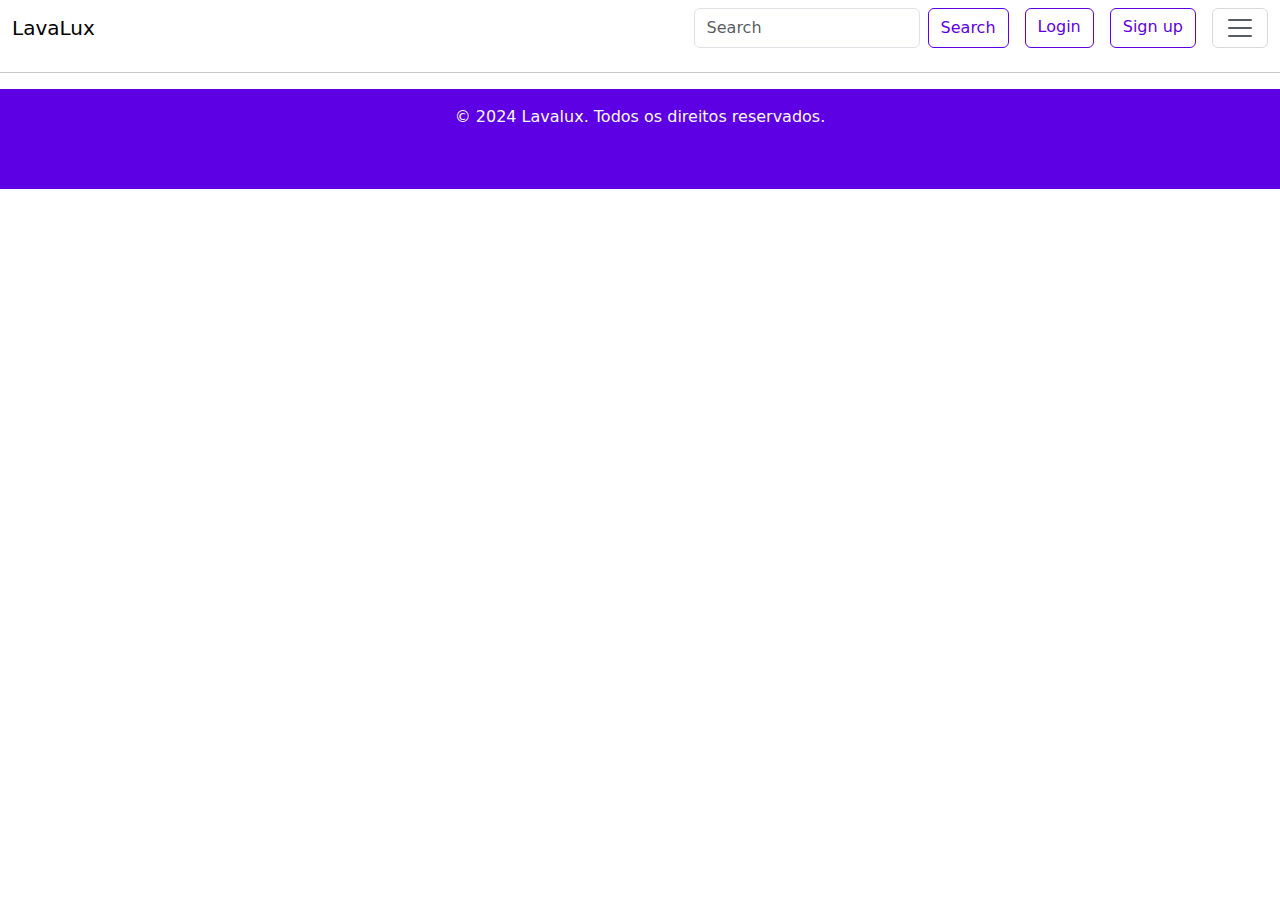
<file: ajuda.html>
<!DOCTYPE html>
<html lang="pt-br">
<head>
    <meta charset="UTF-8">
    <meta name="viewport" content="width=device-width, initial-scale=1.0">
    <link rel="stylesheet" href="bootstrap-5.3.3-dist/css/bootstrap.min.css">
    <link rel="stylesheet" href="css/style.css">
    <link rel="shortcut icon" href="imagens/L.png" type="image/x-icon">
    <title>Ajuda</title>
</head>
<body>
    <nav class="navbar">
        <div class="container-fluid">
            <a class="navbar-brand" href="index.html">LavaLux</a>
            <div class="d-flex justify-content-between">
                <form class="d-flex me-3" role="search">
                    <input class="form-control me-2" type="search" placeholder="Search" aria-label="Search">
                    <button class="btn btn-lavalux" type="submit">Search</button>
                </form>
                <a class="btn btn-lavalux me-3" href="login.html" role="button">Login</a>
                <a class="btn btn-lavalux me-3" href="signup.html" role="button">Sign up</a>
                <button class="navbar-toggler" type="button" data-bs-toggle="collapse" data-bs-target="#navbarNav"
                    aria-controls="navbarNav" aria-expanded="false" aria-label="Toggle navigation">
                    <span class="navbar-toggler-icon"></span>
                </button>
            </div>
            
            <div class="collapse navbar-collapse" id="navbarNav">
                <ul class="navbar-nav">
                    <li class="nav-item">
                        <a class="nav-link" href="assinaturas.html">Assinaturas</a>
                    </li>
                    <li class="nav-item">
                        <a class="nav-link" href="delivery.html">Delivery</a>
                    </li>
                    <li class="nav-item">
                        <a class="nav-link" href="contato.html">Contato</a>
                    </li>
                    <li class="nav-item">
                        <a class="nav-link active" href="ajuda.html">Ajuda</a>
                    </li>
                </ul>
            </div>
        </div>
    </nav>
    <main>
        <hr>
    </main>
    <footer class="rodape text-light">
        <p>&copy; 2024 Lavalux. Todos os direitos reservados.</p>
    </footer>
    <script src="bootstrap-5.3.3-dist/js/bootstrap.min.js"></script>
</body>
</html>
</file>
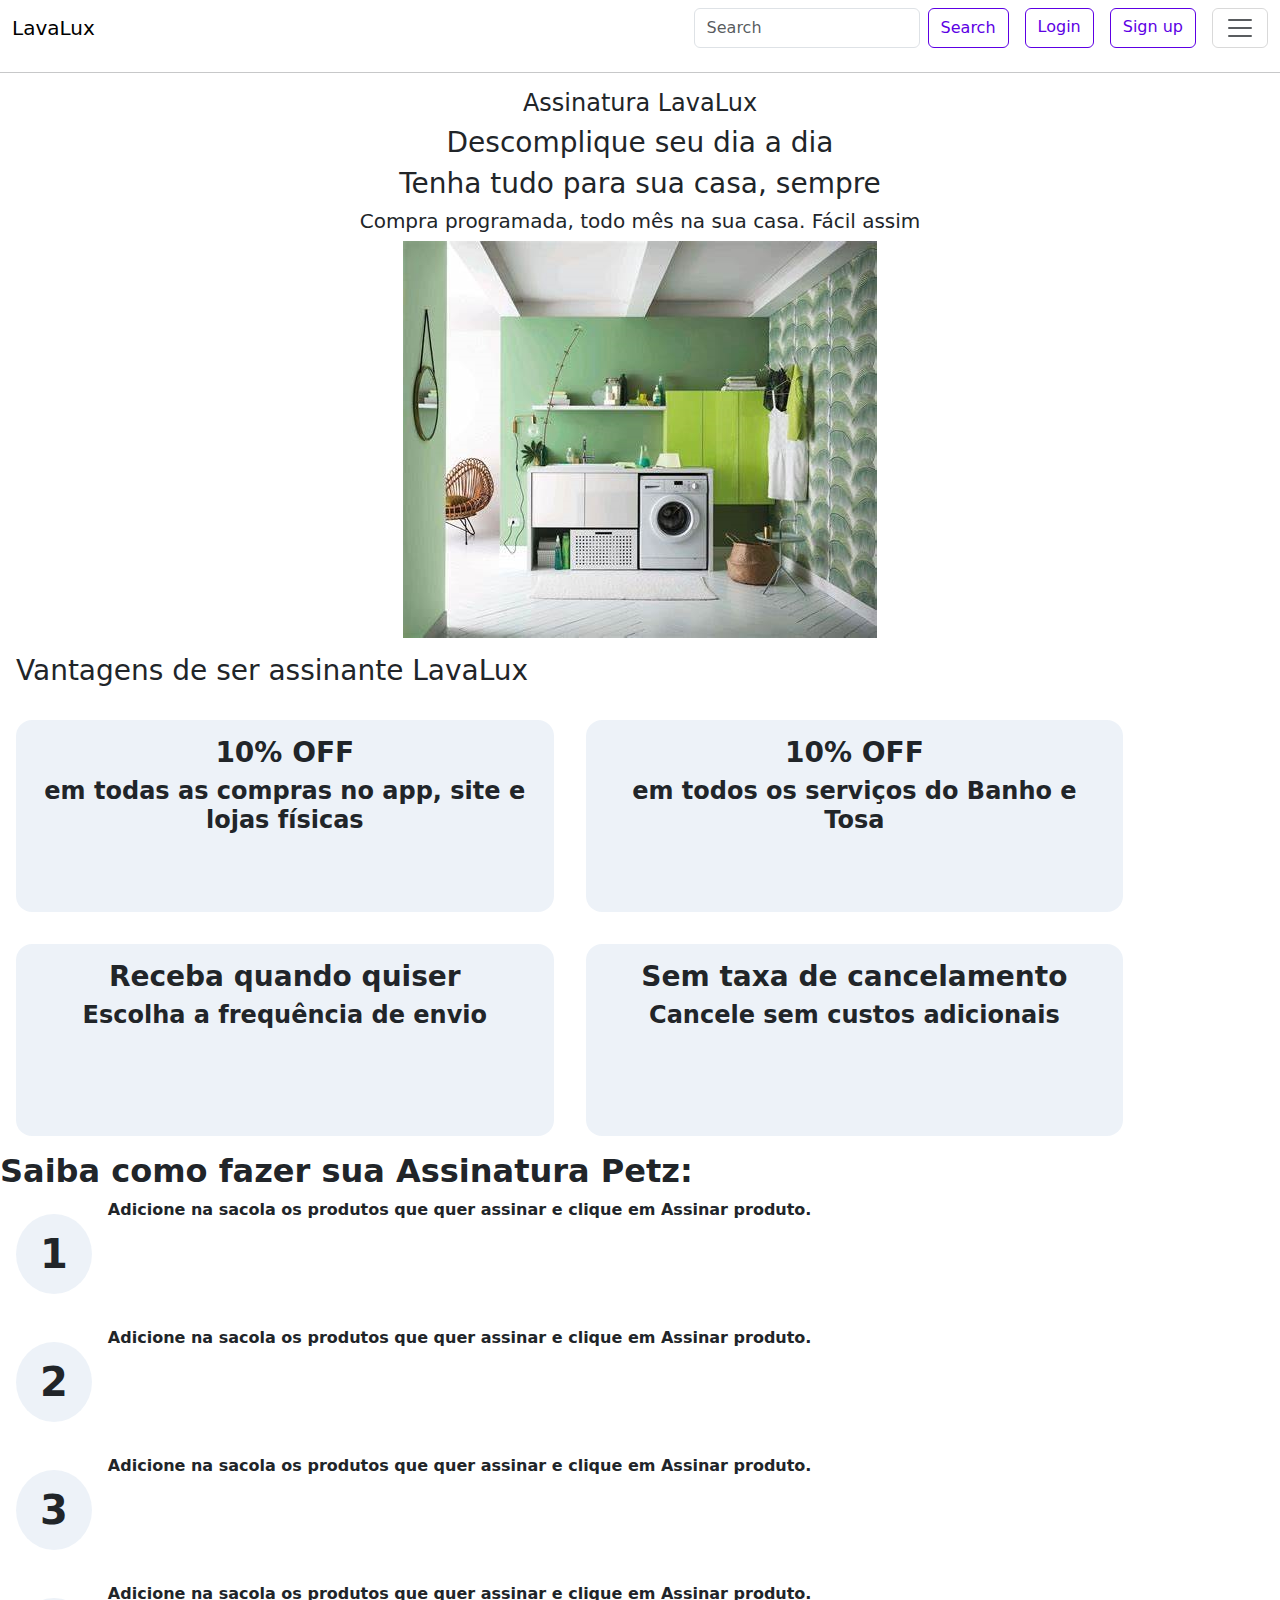
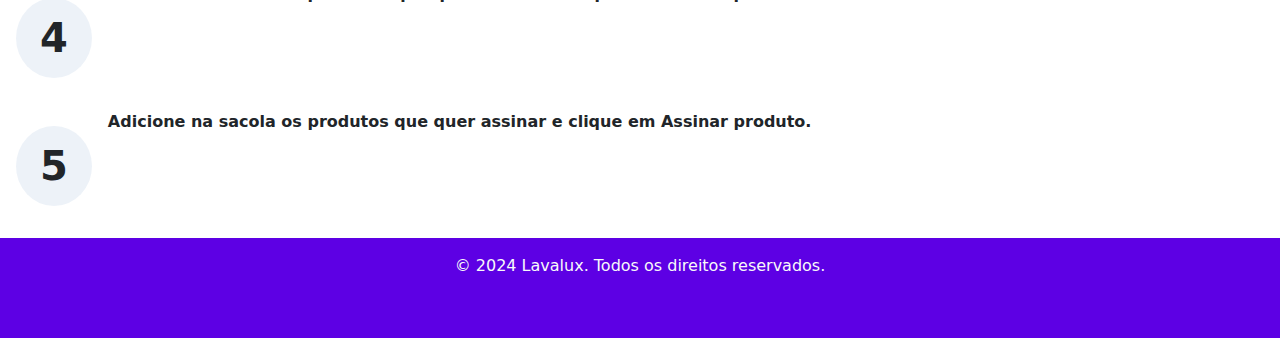
<file: assinaturas.html>
<!DOCTYPE html>
<html lang="pt-br">

<head>
    <meta charset="UTF-8">
    <meta name="viewport" content="width=device-width, initial-scale=1.0">
    <link rel="stylesheet" href="bootstrap-5.3.3-dist/css/bootstrap.min.css">
    <link rel="stylesheet" href="css/style.css">
    <link rel="shortcut icon" href="imagens/L.png" type="image/x-icon">
    <title>Assinaturas</title>
</head>

<body>
    <nav class="navbar">
        <div class="container-fluid">
            <a class="navbar-brand" href="index.html">LavaLux</a>
            <div class="d-flex justify-content-between">
                <form class="d-flex me-3" role="search">
                    <input class="form-control me-2" type="search" placeholder="Search" aria-label="Search">
                    <button class="btn btn-lavalux" type="submit">Search</button>
                </form>
                <a class="btn btn-lavalux me-3" href="login.html" role="button">Login</a>
                <a class="btn btn-lavalux me-3" href="signup.html" role="button">Sign up</a>
                <button class="navbar-toggler" type="button" data-bs-toggle="collapse" data-bs-target="#navbarNav"
                    aria-controls="navbarNav" aria-expanded="false" aria-label="Toggle navigation">
                    <span class="navbar-toggler-icon"></span>
                </button>
            </div>
            
            <div class="collapse navbar-collapse" id="navbarNav">
                <ul class="navbar-nav">
                    <li class="nav-item">
                        <a class="nav-link active" href="assinaturas.html">Assinaturas</a>
                    </li>
                    <li class="nav-item">
                        <a class="nav-link" href="delivery.html">Delivery</a>
                    </li>
                    <li class="nav-item">
                        <a class="nav-link" href="contato.html">Contato</a>
                    </li>
                    <li class="nav-item">
                        <a class="nav-link" href="ajuda.html">Ajuda</a>
                    </li>
                </ul>
            </div>
        </div>
    </nav>
    <main>
        <hr>
        <div id="assinaturaLavalux">
            <h4 class="text-center">Assinatura LavaLux</h4>
            <h3 class="text-center">Descomplique seu dia a dia</h3>
            <h3 class="text-center">Tenha tudo para sua casa, sempre</h3>
            <h5 class="text-center">Compra programada, todo mês na sua casa. Fácil assim</h5>
            <div class="text-center img-fluid">
                <img src="imagens/lavanderia.jpg">
            </div>
        </div>
        <div>
            <h3 class="m-3">Vantagens de ser assinante LavaLux</h3>
            <div class="vantagens">
                <div class="vantagensIndividuais m-3 text-center rounded-4">
                    <h3 class="fw-bold">10% OFF</h3>
                    <h4 class="fw-bold">em todas as compras no app, site e lojas físicas</h4>
                </div>
                <div class="vantagensIndividuais m-3 text-center rounded-4">
                    <h3 class="fw-bold">10% OFF</h3>
                    <h4 class="fw-bold">em todos os serviços do Banho e Tosa</h4>
                </div>
                <div class="vantagensIndividuais m-3 text-center rounded-4">
                    <h3 class="fw-bold">Receba quando quiser</h3>
                    <h4 class="fw-bold">Escolha a frequência de envio</h4>
                </div>
                <div class="vantagensIndividuais m-3 text-center rounded-4">
                    <h3 class="fw-bold">Sem taxa de cancelamento</h3>
                    <h4 class="fw-bold">Cancele sem custos adicionais</h4>
                </div>
            </div>
        </div>
        <div>
            <h2 class="fw-bold">Saiba como fazer sua Assinatura Petz:</h2>
            <div id="assinaturaLavalux">
                <h1 class="fw-bold float-start">1</h1>
                <p class="fw-bold clearfix">Adicione na sacola os produtos que quer assinar e clique em Assinar produto.
                </p>
                <h1 class="fw-bold float-start">2</h1>
                <p class="fw-bold clearfix">Adicione na sacola os produtos que quer assinar e clique em Assinar produto.
                </p>
                <h1 class="fw-bold float-start">3</h1>
                <p class="fw-bold clearfix">Adicione na sacola os produtos que quer assinar e clique em Assinar produto.
                </p>
                <h1 class="fw-bold float-start">4</h1>
                <p class="fw-bold clearfix">Adicione na sacola os produtos que quer assinar e clique em Assinar produto.
                </p>
                <h1 class="fw-bold float-start">5</h1>
                <p class="fw-bold clearfix">Adicione na sacola os produtos que quer assinar e clique em Assinar produto.
                </p>
            </div>
        </div>
    </main>
    <footer class="rodape text-light">
        <p>&copy; 2024 Lavalux. Todos os direitos reservados.</p>
    </footer>
    <script src="bootstrap-5.3.3-dist/js/bootstrap.min.js"></script>
</body>

</html>
</file>
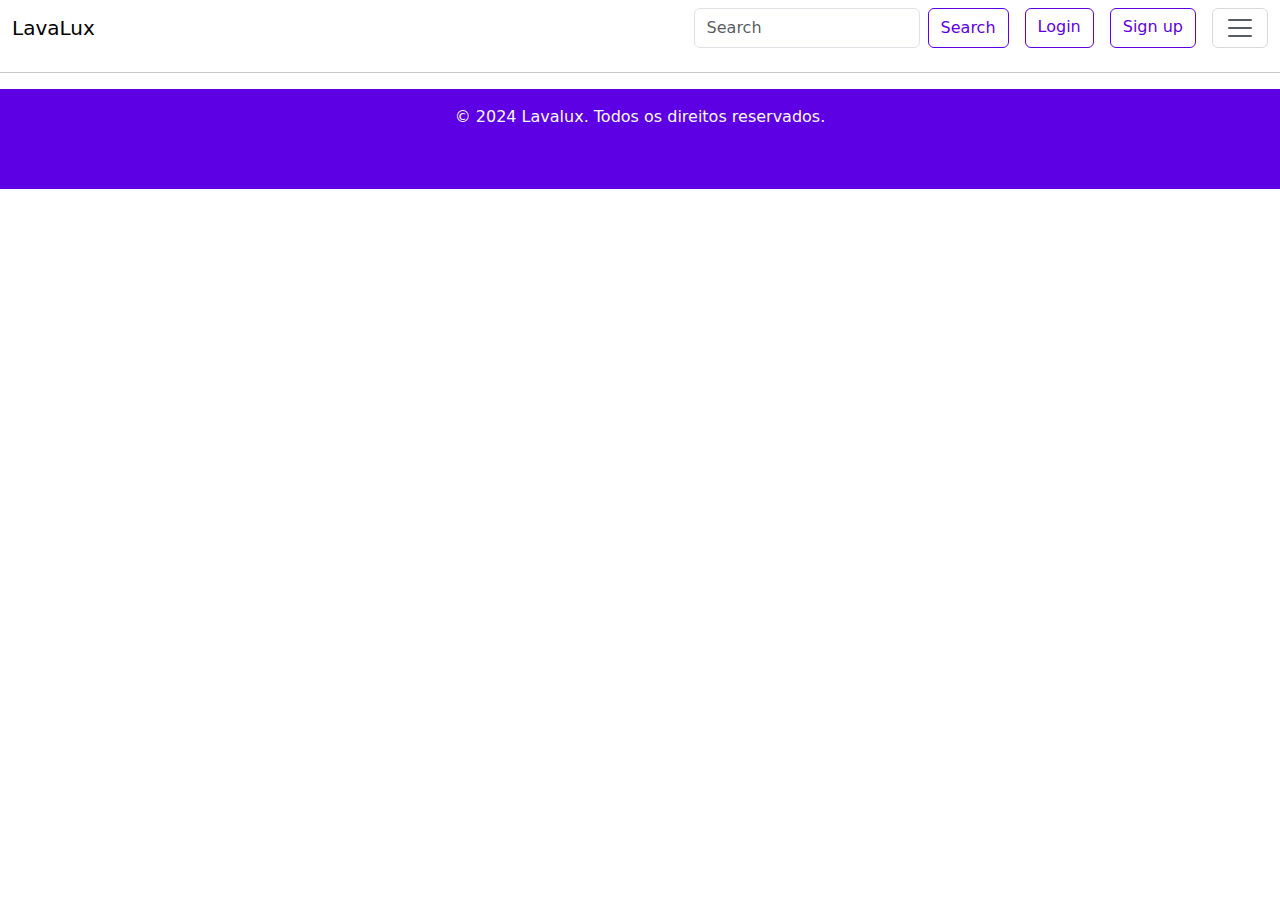
<file: contato.html>
<!DOCTYPE html>
<html lang="pt-br">
<head>
    <meta charset="UTF-8">
    <meta name="viewport" content="width=device-width, initial-scale=1.0">
    <link rel="stylesheet" href="bootstrap-5.3.3-dist/css/bootstrap.min.css">
    <link rel="stylesheet" href="css/style.css">
    <link rel="shortcut icon" href="imagens/L.png" type="image/x-icon">
    <title>Contato</title>
</head>
<body>
    <nav class="navbar">
        <div class="container-fluid">
            <a class="navbar-brand" href="index.html">LavaLux</a>
            <div class="d-flex justify-content-between">
                <form class="d-flex me-3" role="search">
                    <input class="form-control me-2" type="search" placeholder="Search" aria-label="Search">
                    <button class="btn btn-lavalux" type="submit">Search</button>
                </form>
                <a class="btn btn-lavalux me-3" href="login.html" role="button">Login</a>
                <a class="btn btn-lavalux me-3" href="signup.html" role="button">Sign up</a>
                <button class="navbar-toggler" type="button" data-bs-toggle="collapse" data-bs-target="#navbarNav"
                    aria-controls="navbarNav" aria-expanded="false" aria-label="Toggle navigation">
                    <span class="navbar-toggler-icon"></span>
                </button>
            </div>
            
            <div class="collapse navbar-collapse" id="navbarNav">
                <ul class="navbar-nav">
                    <li class="nav-item">
                        <a class="nav-link" href="assinaturas.html">Assinaturas</a>
                    </li>
                    <li class="nav-item">
                        <a class="nav-link" href="delivery.html">Delivery</a>
                    </li>
                    <li class="nav-item">
                        <a class="nav-link active" href="contato.html">Contato</a>
                    </li>
                    <li class="nav-item">
                        <a class="nav-link" href="ajuda.html">Ajuda</a>
                    </li>
                </ul>
            </div>
        </div>
    </nav>
    <main>
        <hr>
    </main>
    <footer class="rodape text-light">
        <p>&copy; 2024 Lavalux. Todos os direitos reservados.</p>
    </footer>
    <script src="bootstrap-5.3.3-dist/js/bootstrap.min.js"></script>
</body>
</html>
</file>
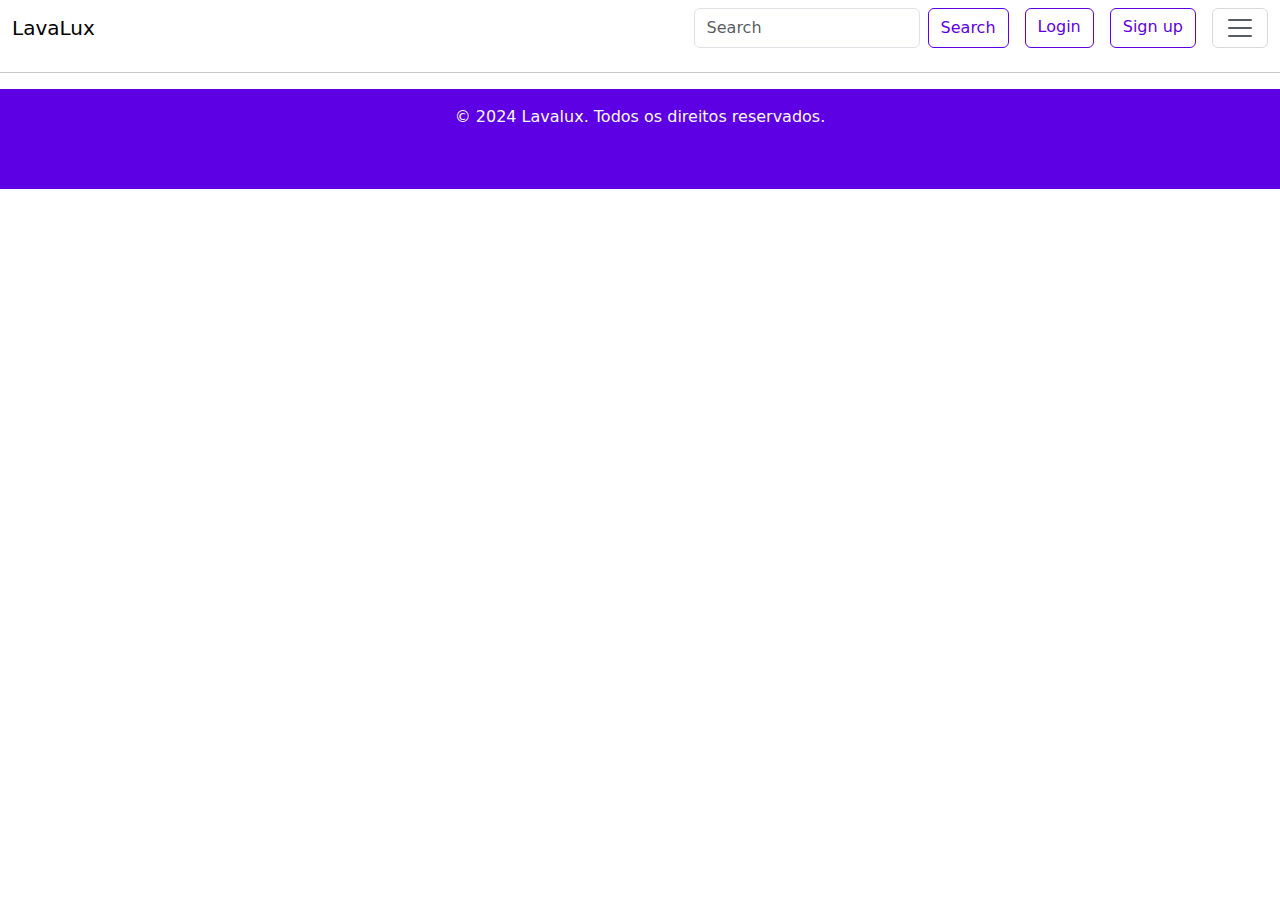
<file: delivery.html>
<!DOCTYPE html>
<html lang="pt-br">
<head>
    <meta charset="UTF-8">
    <meta name="viewport" content="width=device-width, initial-scale=1.0">
    <link rel="stylesheet" href="bootstrap-5.3.3-dist/css/bootstrap.min.css">
    <link rel="stylesheet" href="css/style.css">
    <link rel="shortcut icon" href="imagens/L.png" type="image/x-icon">
    <title>Delivery</title>
</head>
<body>
    <nav class="navbar">
        <div class="container-fluid">
            <a class="navbar-brand" href="index.html">LavaLux</a>
            <div class="d-flex justify-content-between">
                <form class="d-flex me-3" role="search">
                    <input class="form-control me-2" type="search" placeholder="Search" aria-label="Search">
                    <button class="btn btn-lavalux" type="submit">Search</button>
                </form>
                <a class="btn btn-lavalux me-3" href="login.html" role="button">Login</a>
                <a class="btn btn-lavalux me-3" href="signup.html" role="button">Sign up</a>
                <button class="navbar-toggler" type="button" data-bs-toggle="collapse" data-bs-target="#navbarNav"
                    aria-controls="navbarNav" aria-expanded="false" aria-label="Toggle navigation">
                    <span class="navbar-toggler-icon"></span>
                </button>
            </div>
            
            <div class="collapse navbar-collapse" id="navbarNav">
                <ul class="navbar-nav">
                    <li class="nav-item">
                        <a class="nav-link" href="assinaturas.html">Assinaturas</a>
                    </li>
                    <li class="nav-item">
                        <a class="nav-link active" href="delivery.html">Delivery</a>
                    </li>
                    <li class="nav-item">
                        <a class="nav-link" href="contato.html">Contato</a>
                    </li>
                    <li class="nav-item">
                        <a class="nav-link" href="ajuda.html">Ajuda</a>
                    </li>
                </ul>
            </div>
        </div>
    </nav>
    <main>
        <hr>
    </main>
    <footer class="rodape text-light">
        <p>&copy; 2024 Lavalux. Todos os direitos reservados.</p>
    </footer>
    <script src="bootstrap-5.3.3-dist/js/bootstrap.min.js"></script>
</body>
</html>
</file>
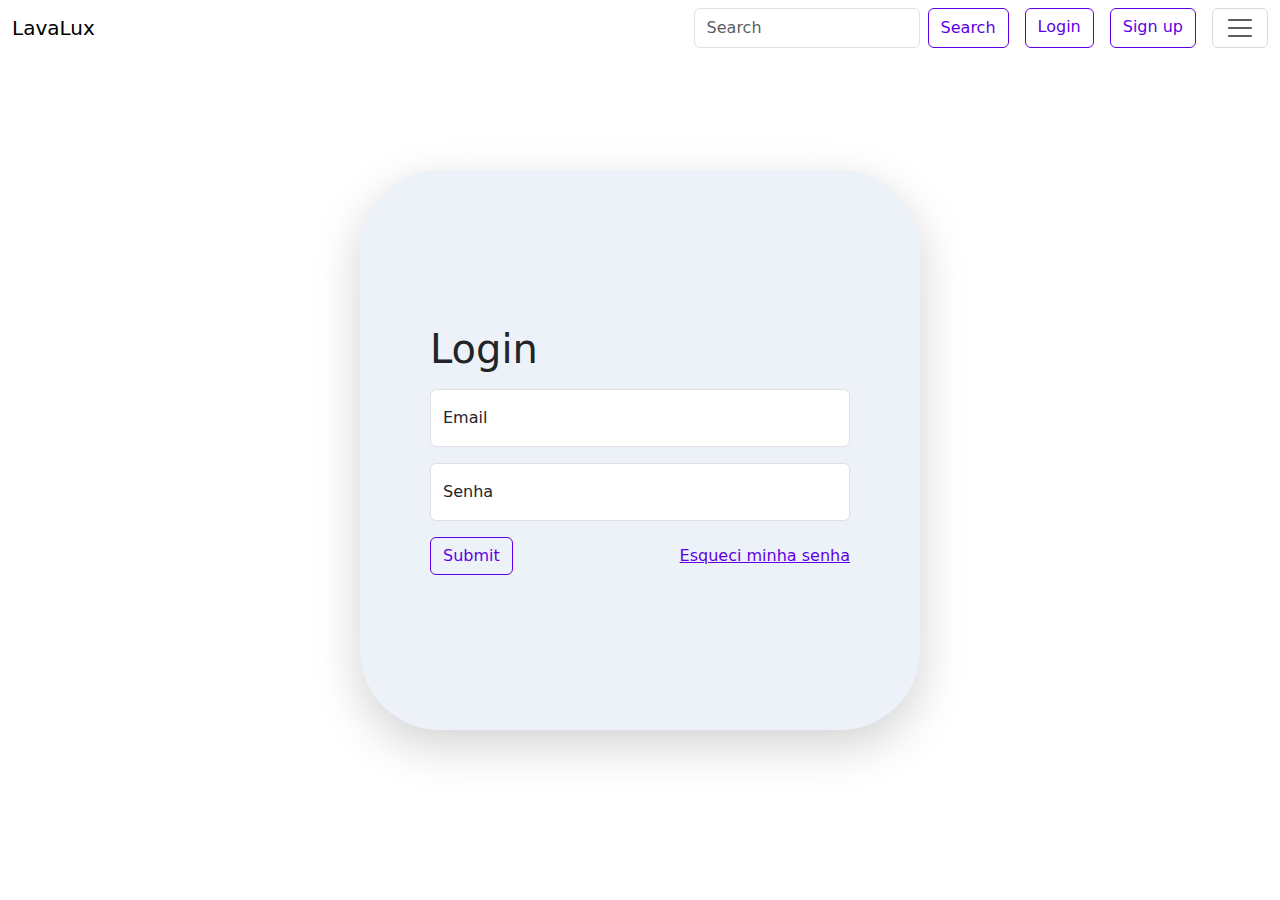
<file: login.html>
<!DOCTYPE html>
<html lang="en">

<head>
    <meta charset="UTF-8">
    <meta name="viewport" content="width=device-width, initial-scale=1.0">
    <link rel="stylesheet" href="css/style.css">
    <link rel="stylesheet" href="bootstrap-5.3.3-dist/css/bootstrap.min.css">
    <link rel="stylesheet" href="css/style.css">
    <title>Document</title>
</head>

<body>
    <nav class="navbar">
        <div class="container-fluid">
            <a class="navbar-brand" href="index.html">LavaLux</a>
            <div class="d-flex justify-content-between">
                <form class="d-flex me-3" role="search">
                    <input class="form-control me-2" type="search" placeholder="Search" aria-label="Search">
                    <button class="btn btn-lavalux" type="submit">Search</button>
                </form>
                <a class="btn btn-lavalux me-3" href="login.html" role="button">Login</a>
                <a class="btn btn-lavalux me-3" href="signup.html" role="button">Sign up</a>
                <button class="navbar-toggler" type="button" data-bs-toggle="collapse" data-bs-target="#navbarNav"
                    aria-controls="navbarNav" aria-expanded="false" aria-label="Toggle navigation">
                    <span class="navbar-toggler-icon"></span>
                </button>
            </div>

            <div class="collapse navbar-collapse" id="navbarNav">
                <ul class="navbar-nav">
                    <li class="nav-item">
                        <a class="nav-link" href="assinaturas.html">Assinaturas</a>
                    </li>
                    <li class="nav-item">
                        <a class="nav-link" href="delivery.html">Delivery</a>
                    </li>
                    <li class="nav-item">
                        <a class="nav-link" href="contato.html">Contato</a>
                    </li>
                    <li class="nav-item">
                        <a class="nav-link" href="ajuda.html">Ajuda</a>
                    </li>
                </ul>
            </div>
        </div>
    </nav>
    <main>
        <div class="d-flex justify-content-center align-items-center position-absolute top-50 start-50 translate-middle shadow-lg caixa">
            <div class="m-5 w-75">
                <h1 class="mb-3">Login</h1>
                <form>
                    <div class="form-floating mb-3">
                        <input type="email" class="form-control" id="floatingInput" placeholder="nome@email.com">
                        <label for="floatingInput">Email</label>
                    </div>
                    <div class="form-floating mb-3">
                        <input type="password" class="form-control" id="floatingPassword" placeholder="Senha">
                        <label for="floatingPassword">Senha</label>
                    </div>
                    <div class="d-flex justify-content-between align-items-center">
                        <button type="submit" class="btn btn-lavalux">Submit</button>
                        <a id="esqueciSenha" href="#">Esqueci minha senha</a>
                    </div>
                </form>
            </div>
        </div>
    </main>
    <script src="bootstrap-5.3.3-dist/js/bootstrap.min.js"></script>
</body>

</html>
</file>
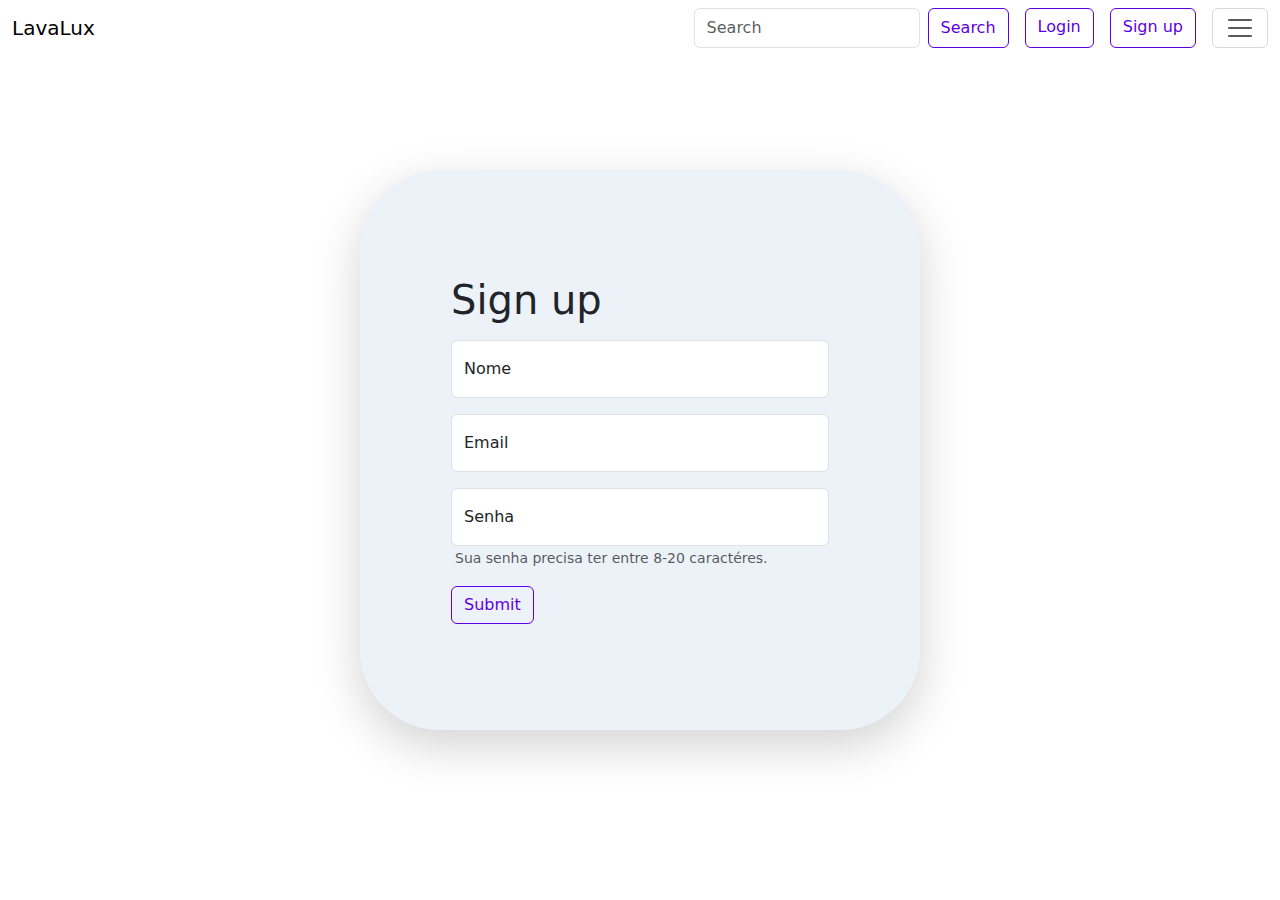
<file: signup.html>
<!DOCTYPE html>
<html lang="en">

<head>
    <meta charset="UTF-8">
    <meta name="viewport" content="width=device-width, initial-scale=1.0">
    <link rel="stylesheet" href="css/style.css">
    <link rel="stylesheet" href="bootstrap-5.3.3-dist/css/bootstrap.min.css">
    <link rel="stylesheet" href="css/style.css">
    <title>Document</title>
</head>

<body>
    <nav class="navbar">
        <div class="container-fluid">
            <a class="navbar-brand" href="index.html">LavaLux</a>
            <div class="d-flex justify-content-between">
                <form class="d-flex me-3" role="search">
                    <input class="form-control me-2" type="search" placeholder="Search" aria-label="Search">
                    <button class="btn btn-lavalux" type="submit">Search</button>
                </form>
                <a class="btn btn-lavalux me-3" href="login.html" role="button">Login</a>
                <a class="btn btn-lavalux me-3" href="login.html" role="button">Sign up</a>
                <button class="navbar-toggler" type="button" data-bs-toggle="collapse" data-bs-target="#navbarNav"
                    aria-controls="navbarNav" aria-expanded="false" aria-label="Toggle navigation">
                    <span class="navbar-toggler-icon"></span>
                </button>
            </div>

            <div class="collapse navbar-collapse" id="navbarNav">
                <ul class="navbar-nav">
                    <li class="nav-item">
                        <a class="nav-link" href="assinaturas.html">Assinaturas</a>
                    </li>
                    <li class="nav-item">
                        <a class="nav-link" href="delivery.html">Delivery</a>
                    </li>
                    <li class="nav-item">
                        <a class="nav-link" href="contato.html">Contato</a>
                    </li>
                    <li class="nav-item">
                        <a class="nav-link" href="ajuda.html">Ajuda</a>
                    </li>
                </ul>
            </div>
        </div>
    </nav>
    <main>
        <div class=" container-fluid d-flex justify-content-center align-items-center position-absolute top-50 start-50 translate-middle shadow-lg caixa">
            <div class="m-5 w-75 container-fluid">
                <h1 class="mb-3">Sign up</h1>
                <form>
                    <div class="form-floating mb-3">
                        <input type="email" class="form-control" id="floatingInput" placeholder="nome@email.com">
                        <label for="floatingInput">Nome</label>
                    </div>
                    <div class="form-floating mb-3">
                        <input type="email" class="form-control" id="floatingInput" placeholder="nome@email.com">
                        <label for="floatingInput">Email</label>
                    </div>
                    <div class="form-floating mb-3">
                        <input type="password" class="form-control" id="floatingPassword" placeholder="Senha">
                        <label for="floatingPassword">Senha</label>
                        <span id="passwordHelpInline" class="form-text ms-1">Sua senha precisa ter entre 8-20 caractéres.</span>
                    </div>
                    <div class="d-flex justify-content-between align-items-center">
                        <button type="submit" class="btn btn-lavalux">Submit</button>
                    </div>
                </form>
            </div>
        </div>
    </main>
    <script src="bootstrap-5.3.3-dist/js/bootstrap.min.js"></script>
</body>

</html>
</file>
<file: css/style.css>
@import url('https://fonts.googleapis.com/css2?family=Shrikhand&display=swap');
@import url('https://fonts.googleapis.com/css2?family=Open+Sans:ital,wght@0,300..800;1,300..800&display=swap');
@import url("https://cdn.jsdelivr.net/npm/bootstrap-icons@1.11.3/font/bootstrap-icons.min.css");

:root{
    --roxo-lavalux: #5d00e4;
}
.logo{
    font-family: 'Shrikhand', sans-serif;
    color: var(--roxo-lavalux);
}
.assinaturaOff{
    font-family: 'Shrikhand';
    background: var(--roxo-lavalux);
    height: 40px;
}
.barra-de-nav a{
    color: var(--roxo-lavalux);
    font-family: 'Shrikhand';
}
.vantagens{
    display: flex;
    flex-wrap: wrap;
}
.vantagensIndividuais{
    width: 42%;
    height: 12rem;
    display: flex;
    flex-direction: column;
    background-color: rgba(23, 94, 168, 0.08);
    padding: 1rem;
}
.rodape{
    height: 100px;
    background-color: var(--roxo-lavalux);
    text-align: center;
    padding: 1rem;
}
.pesquisa{
    margin: 0 50px;
}
#assinaturaLavalux h1{
    margin: 1rem;
    background-color: rgba(23, 94, 168, 0.08);
    padding: 1rem 1.5rem;
    border-radius: 50%;
}
.botao{
    background-color: var(--roxo-lavalux);
    color: #fff;
}
.botao:hover{
    color: #000;
}
.btn-lavalux{
    --bs-btn-color: var(--roxo-lavalux);
    --bs-btn-border-color: var(--roxo-lavalux);
    --bs-btn-hover-color:#fff;
    --bs-btn-hover-bg: var(--roxo-lavalux);
    --bs-btn-hover-border-color: var(--roxo-lavalux);
}
.caixa{
    background-color: rgba(23, 94, 168, 0.08);
    width: 35rem;
    height: 35rem;
    border-radius: 5rem;
}
#esqueciSenha{
    color: var(--roxo-lavalux);
}
</file>
